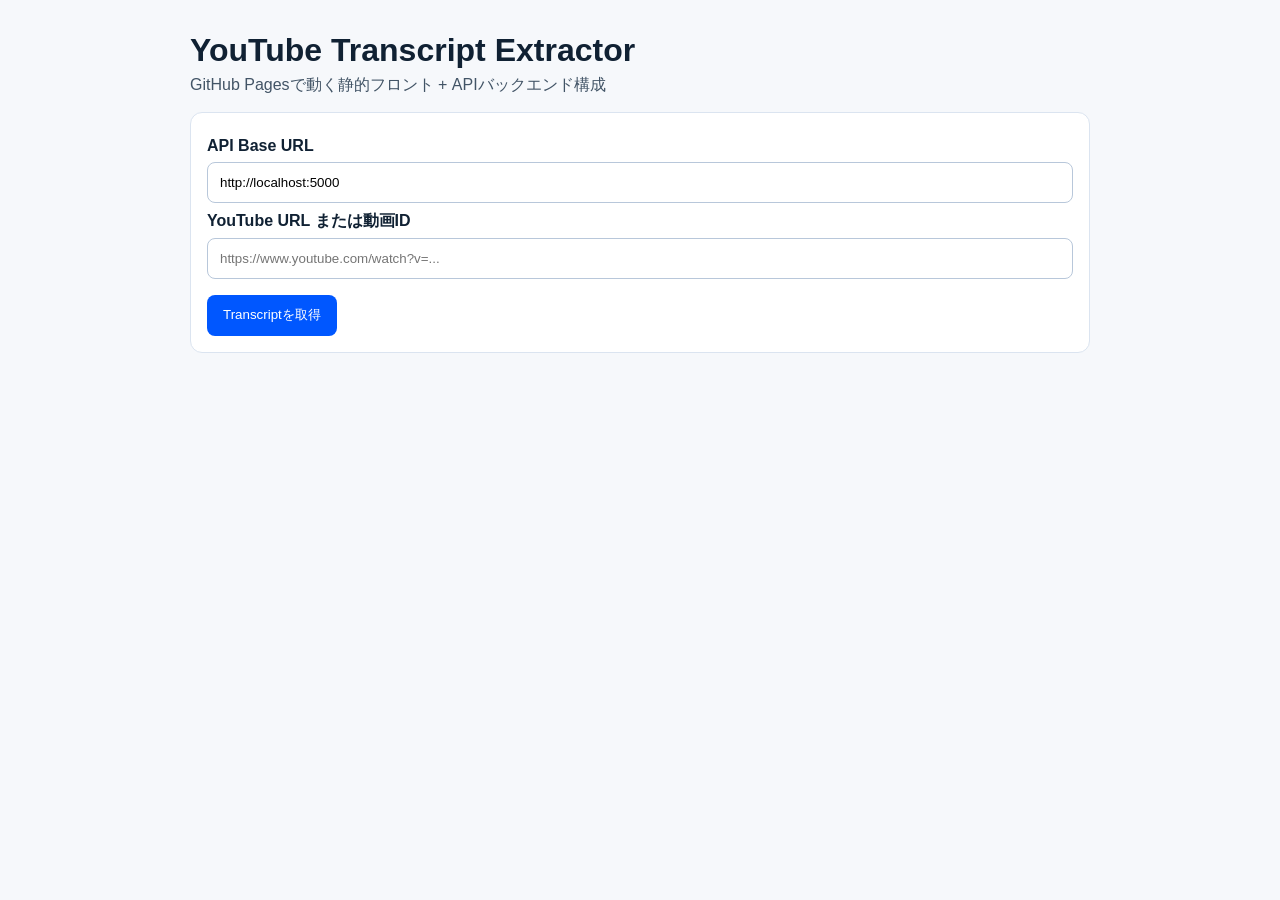
<file: docs/index.html>
<!doctype html>
<html lang="ja">
  <head>
    <meta charset="UTF-8" />
    <meta name="viewport" content="width=device-width, initial-scale=1.0" />
    <title>YouTube Transcript Extractor (GitHub Pages Frontend)</title>
    <link rel="stylesheet" href="./style.css" />
  </head>
  <body>
    <main class="container">
      <h1>YouTube Transcript Extractor</h1>
      <p class="subtitle">GitHub Pagesで動く静的フロント + APIバックエンド構成</p>

      <section class="card">
        <label for="apiBase">API Base URL</label>
        <input id="apiBase" type="text" placeholder="https://your-api.example.com" />

        <label for="videoInput">YouTube URL または動画ID</label>
        <input id="videoInput" type="text" placeholder="https://www.youtube.com/watch?v=..." />

        <button id="extractBtn" type="button">Transcriptを取得</button>
      </section>

      <section id="errorBox" class="card error hidden"></section>

      <section id="resultBox" class="card hidden">
        <h2>Transcript (English)</h2>
        <textarea id="transcriptText" readonly></textarea>
      </section>
    </main>

    <script src="./main.js"></script>
  </body>
</html>
</file>
<file: docs/style.css>
:root {
  color-scheme: light;
  font-family: -apple-system, BlinkMacSystemFont, 'Segoe UI', Roboto, sans-serif;
}

body {
  margin: 0;
  background: #f6f8fb;
  color: #102133;
}

.container {
  width: min(900px, calc(100% - 2rem));
  margin: 2rem auto;
}

h1 { margin-bottom: 0.4rem; }
.subtitle { margin-top: 0; color: #425466; }

.card {
  background: #fff;
  border: 1px solid #dbe4f0;
  border-radius: 12px;
  padding: 1rem;
  margin-top: 1rem;
}

label {
  display: block;
  font-weight: 600;
  margin: 0.5rem 0 0.4rem;
}

input, textarea {
  width: 100%;
  box-sizing: border-box;
  border: 1px solid #b8c7da;
  border-radius: 8px;
  padding: 0.75rem;
}

button {
  margin-top: 1rem;
  background: #0057ff;
  color: #fff;
  border: none;
  padding: 0.7rem 1rem;
  border-radius: 8px;
  cursor: pointer;
}

textarea {
  min-height: 320px;
  resize: vertical;
}

.error { border-left: 6px solid #c62828; }
.hidden { display: none; }
</file>
